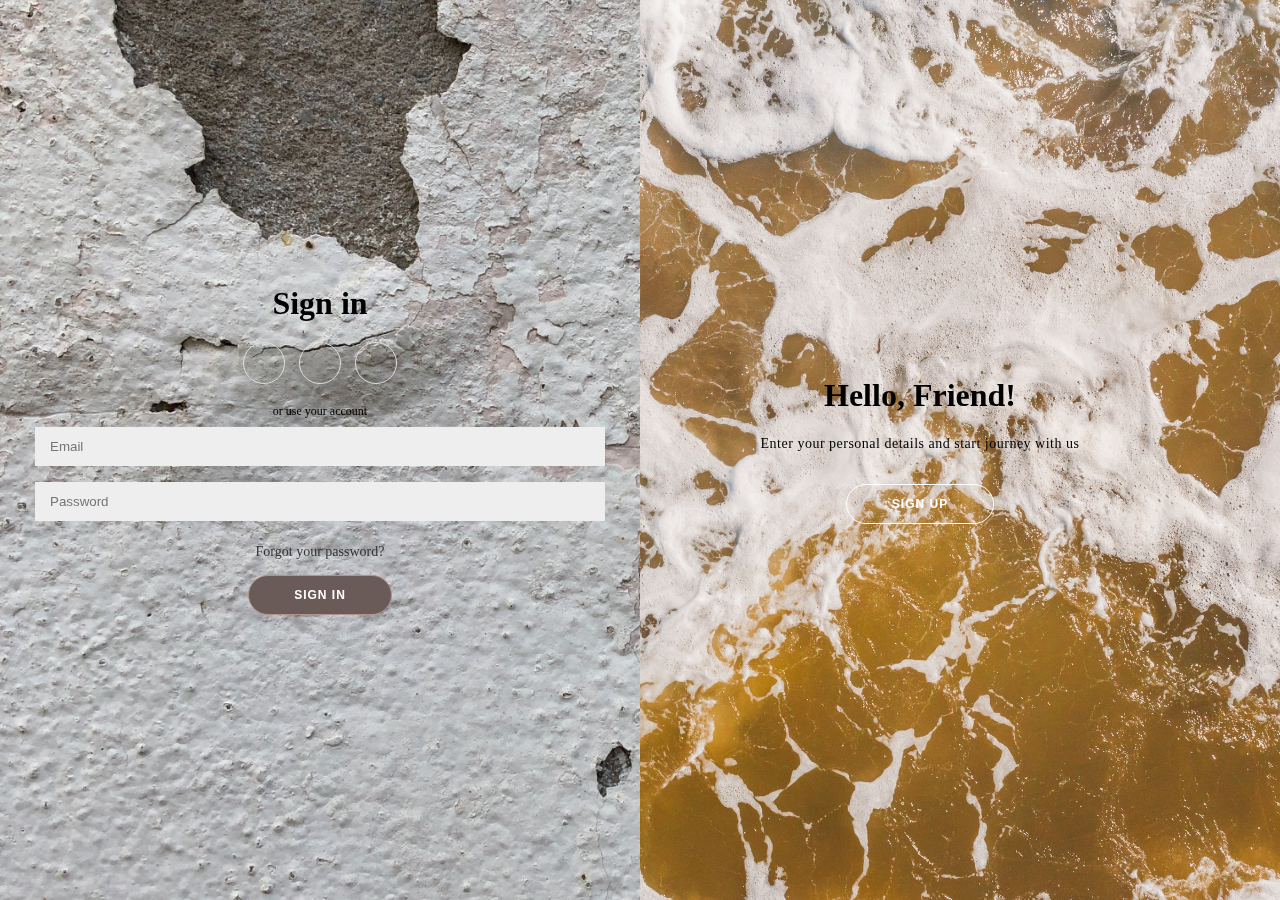
<file: index.html>
<!DOCTYPE html>
<html lang="en">
    <link rel="stylesheet" href = "styles.css">
<head>
    <meta charset="UTF-8">
    <meta http-equiv="X-UA-Compatible" content="IE=edge">
    <meta name="viewport" content="width=device-width, initial-scale=1.0">
    <title>Document</title>
</head>
<body>
    <div class="container" id="container">
        <div class="form-container sign-up-container">
            <!-- Sign Up form code goes here -->
        </div>
        <div class="form-container sign-in-container">
            <!-- Sign In form code goes here -->
        </div>
        <div class="overlay-container">
            <!-- The overlay code goes here -->
        </div>
    </div>
    <div class="form-container sign-up-container">
        <form action="#">
            <h1>Create Account</h1>
            <div class="social-container">
                <a href="#" class="social"><i class="fab fa-facebook-f"></i></a>
                <a href="#" class="social"><i class="fab fa-google-plus-g"></i></a>
                <a href="#" class="social"><i class="fab fa-linkedin-in"></i></a>
            </div>
            <span>or use your email for registration</span>
            <input type="text" placeholder="Name" />
            <input type="email" placeholder="Email" />
            <input type="password" placeholder="Password" />
            <button>Sign Up</button>
        </form>
    </div>
    <div class="form-container sign-in-container">
        <form action="#">
            <h1>Sign in</h1>
            <div class="social-container">
                <a href="#" class="social"><i class="fab fa-facebook-f"></i></a>
                <a href="#" class="social"><i class="fab fa-google-plus-g"></i></a>
                <a href="#" class="social"><i class="fab fa-linkedin-in"></i></a>
            </div>
            <span>or use your account</span>
            <input type="email" placeholder="Email" />
            <input type="password" placeholder="Password" />
            <a href="#">Forgot your password?</a>
            <button>Sign In</button>
        </form>
    </div>
    <div class="overlay-container">
        <div class="overlay">
            <div class="overlay-panel overlay-left">
                <h1>Welcome Back!</h1>
                <p>
                    To keep connected with us please login with your personal info
                </p>
                <button class="ghost" id="signIn">Sign In</button>
            </div>
            <div class="overlay-panel overlay-right">
                <h1>Hello, Friend!</h1>
                <p>Enter your personal details and start journey with us</p>
                <button class="ghost" id="signUp">Sign Up</button>
            </div>
        </div>
    </div>
    <script src="script.js"></script>
</body>
</html>
</file>
<file: styles.css>
h1 {
    font-weight: bold;
    margin: 0;
}

p {
    font-size: 14px;
    font-weight: 100;
    line-height: 20px;
    letter-spacing: 0.5px;
    margin: 20px 0 30px;
}

span {
    font-size: 12px;
}

a {
    color: #333;
    font-size: 14px;
    text-decoration: none;
    margin: 15px 0;
}

button {
    border-radius: 20px;
    border: 1px solid #b3928d;
    background-color: #6b5b58;
    color: #ffffff;
    font-size: 12px;
    font-weight: bold;
    padding: 12px 45px;
    letter-spacing: 1px;
    text-transform: uppercase;
    transition: transform 80ms ease-in;
}

button:active {
    transform: scale(0.95);
}

button:focus {
    outline: none;
}

button.ghost {
    background-color: transparent;
    border-color: #ffffff;
}

form {
    display: flex;
    align-items: center;
    justify-content: center;
    flex-direction: column;
    padding: 0 50px;
    align-items: center;
    background-color: var(--white);
    background: url("form2s1.jpg");
    background-attachment: fixed;
    background-position: center;
    background-repeat: no-repeat;
    background-size: cover;
    height: 100vh;
}

input {
    background-color: #eee;
    border: none;
    padding: 12px 15px;
    margin: 8px 0;
    width: 100%;
}

.social-container {
    margin: 20px 0;
}

.social-container a {
    border: 1px solid #dddddd;
    border-radius: 50%;
    display: inline-flex;
    justify-content: center;
    align-items: center;
    margin: 0 5px;
    height: 40px;
    width: 40px;
}
.container {
    background-color: #a74040;
    border-radius: 10px;
    box-shadow: 0 14px 28px rgba(0, 0, 0, 0.25), 0 10px 10px rgba(0, 0, 0, 0.22);
    position: relative;
    overflow: hidden;
    width: 768px;
    max-width: 100%;
    min-height: 480px;
}
.form-container {
    position: absolute;
    top: 0;
    height: 100%;
    transition: all 0.6s ease-in-out;
}

.sign-in-container {
    left: 0;
    width: 50%;
    z-index: 2;
}

.sign-up-container {
    left: 0;
    width: 50%;
    opacity: 0;
    z-index: 1;
}

.container.right-panel-active .sign-in-container {
    transform: translateX(100%);
}

.container.right-panel-active .sign-up-container {
    transform: translateX(100%);
    opacity: 1;
    z-index: 5;
    animation: show 0.6s;
}

@keyframes show {
    0%,
    49.99% {
        opacity: 0;
        z-index: 1;
    }

    50%,
    100% {
        opacity: 1;
        z-index: 5;
    }
}
.overlay-container {
    position: absolute;
    top: 0;
    left: 50%;
    width: 50%;
    height: 100%;
    overflow: hidden;
    transition: transform 0.6s ease-in-out;
    z-index: 100;
}

.container.right-panel-active .overlay-container {
    transform: translateX(-100%);
}

.overlay {
    background-color: var(--lightblue);
    background: url("form2s.jpg");
    background-attachment: fixed;
    background-position: center;
    background-repeat: no-repeat;
    background-size: cover;
    height: 100%;
    left: -100%;
    position: relative;
    transform: translateX(0);
    transition: transform 0.6s ease-in-out;
    width: 200%;
}

.container.right-panel-active .overlay {
    transform: translateX(50%);
}

.overlay-panel {
    position: absolute;
    display: flex;
    align-items: center;
    justify-content: center;
    flex-direction: column;
    padding: 0 40px;
    text-align: center;
    top: 0;
    height: 100%;
    width: 50%;
    transform: translateX(0);
    transition: transform 0.6s ease-in-out;
}

.overlay-left {
    transform: translateX(-20%);
}

.container.right-panel-active .overlay-left {
    transform: translateX(0);
}

.overlay-right {
    right: 0;
    transform: translateX(0);
}

.container.right-panel-active .overlay-right {
    transform: translateX(20%);
}
</file>
